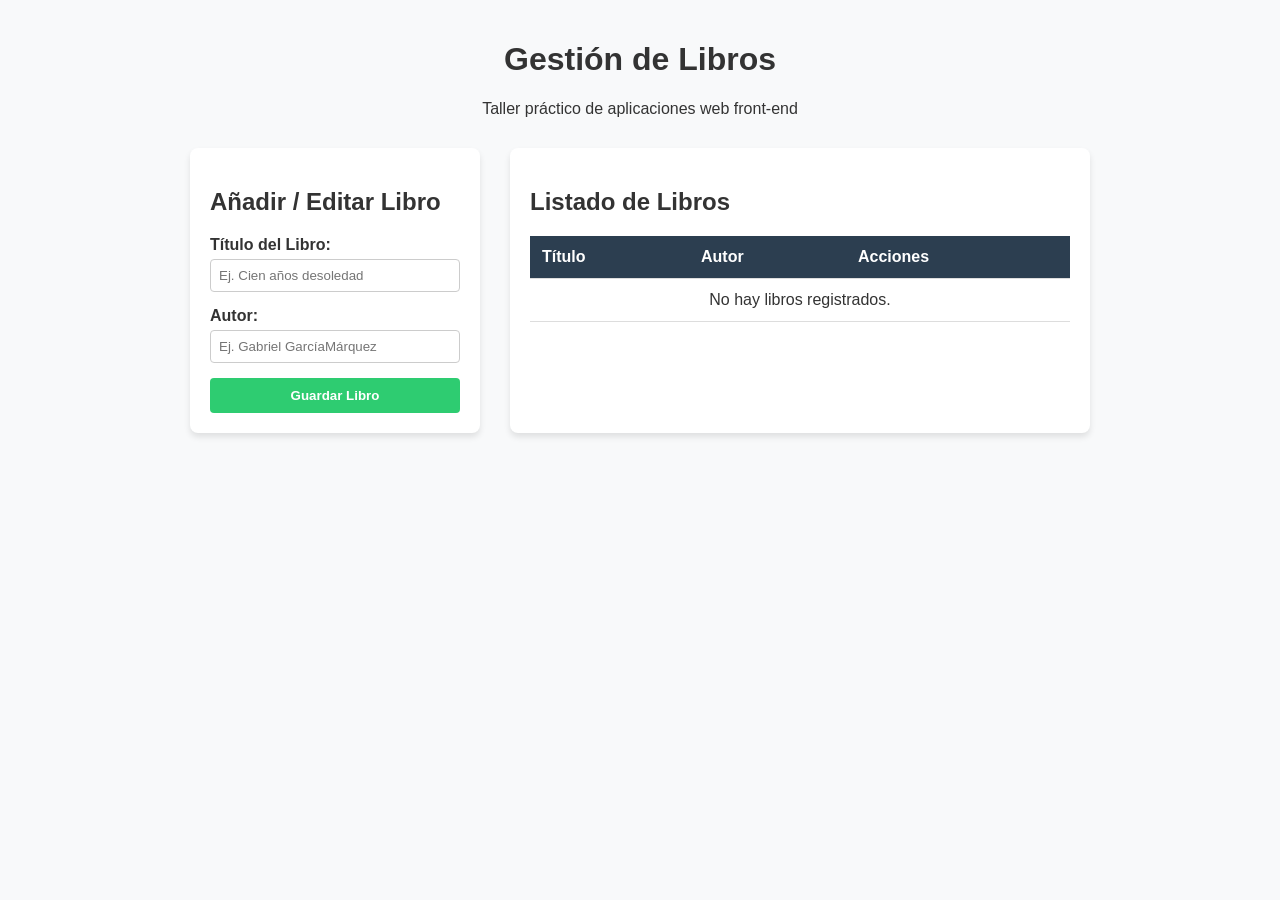
<file: Trabajos_HTML/Actividad_CRUD/index.html>
<!DOCTYPE html>
<html lang="es">
<head>
 <meta charset="UTF-8">
 <meta name="viewport" content="width=device-width, initial-scale=1.0">
 <title>Taller CRUD - Cliente Web</title>
 <link rel="stylesheet" href="estilos.css">
</head>
<body>
 <div class="contenedor">
 <header>
 <h1>Gestión de Libros</h1>
 <p>Taller práctico de aplicaciones web front-end</p>
 </header>
 <main>
 <section class="seccion-formulario">
 <h2>Añadir / Editar Libro</h2>
 <form id="formulario-crud">
 <input type="hidden" id="id-elemento">

 <div class="grupo-formulario">
 <label for="titulo">Título del Libro:</label>
 <input type="text" id="titulo" required placeholder="Ej. Cien años de
soledad">
 </div>
 <div class="grupo-formulario">
 <label for="autor">Autor:</label>
 <input type="text" id="autor" required placeholder="Ej. Gabriel García
Márquez">
 </div>
 <button type="submit" id="boton-guardar">Guardar Libro</button>
 <button type="button" id="boton-cancelar" class="oculto">Cancelar
Edición</button>
 </form>
 </section>
 <section class="seccion-tabla">
 <h2>Listado de Libros</h2>
 <div class="tabla-responsiva">
 <table>
 <thead>
 <tr>
 <th>Título</th>
 <th>Autor</th>
 <th>Acciones</th>
 </tr>
 </thead>
 <tbody id="cuerpo-tabla">
 </tbody>
 </table>
 </div>
 </section>
 </main>
 </div>
 <script src="aplicacion.js"></script>
</body>
</html>
</file>
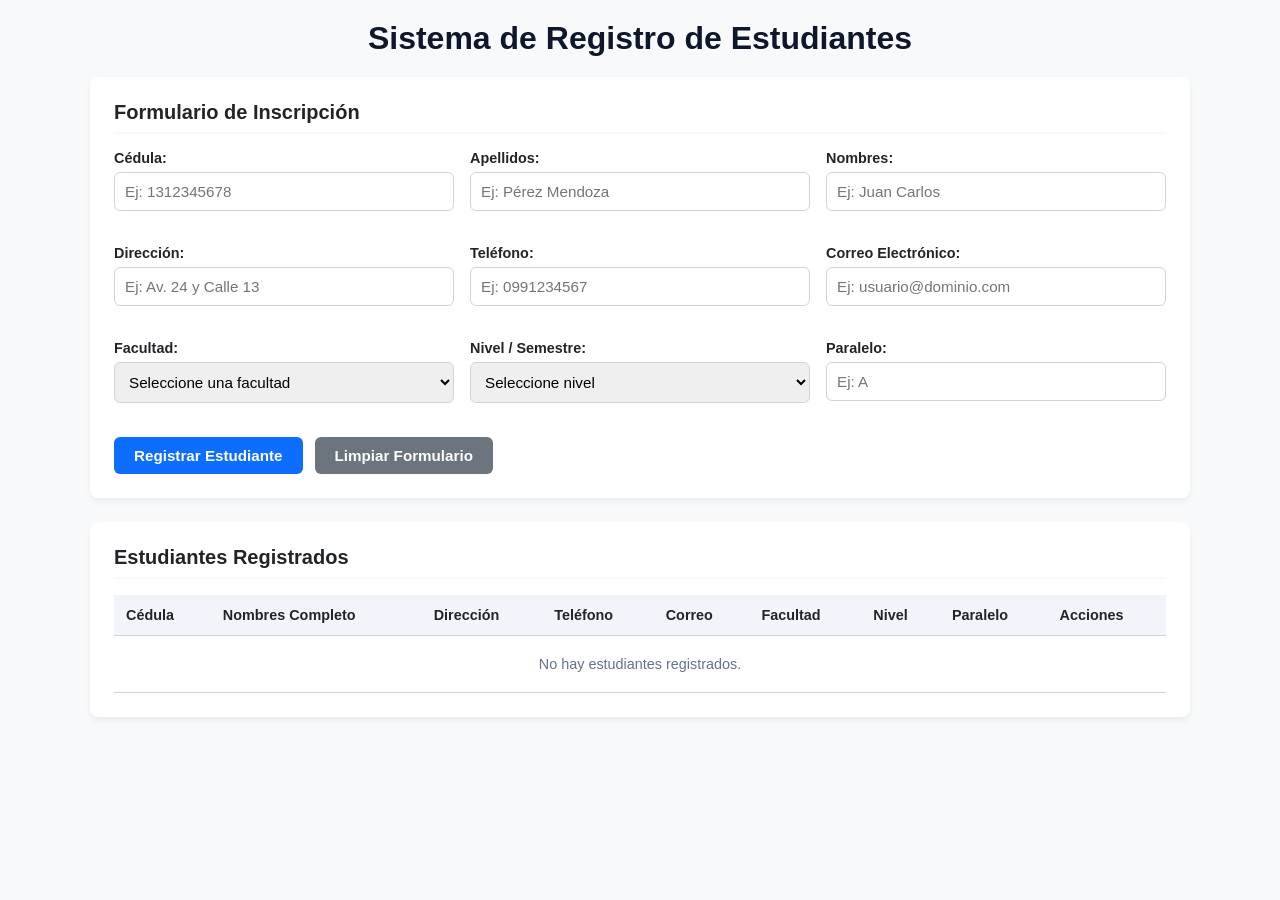
<file: Trabajos_HTML/Actividad_Formatos_ Semidestructurado_ y_ Almacenamiento_ Local/index.html>
<!DOCTYPE html>
<html lang="es">
<head>
    <meta charset="UTF-8">
    <meta name="viewport" content="width=device-width, initial-scale=1.0">
    <title>Registro de Estudiantes</title>
    <link rel="stylesheet" href="styles.css">
</head>
<body>

<div class="container">
    <h1>Sistema de Registro de Estudiantes</h1>

    <div class="card">
        <h2 class="card-title">Formulario de Inscripción</h2>
        <form id="studentForm" novalidate>
            <div class="form-grid">
                <div class="form-group">
                    <label for="cedula">Cédula:</label>
                    <input type="text" id="cedula" placeholder="Ej: 1312345678" maxlength="10">
                    <span class="error-message" id="error-cedula"></span>
                </div>

                <div class="form-group">
                    <label for="apellidos">Apellidos:</label>
                    <input type="text" id="apellidos" placeholder="Ej: Pérez Mendoza">
                    <span class="error-message" id="error-apellidos"></span>
                </div>

                <div class="form-group">
                    <label for="nombres">Nombres:</label>
                    <input type="text" id="nombres" placeholder="Ej: Juan Carlos">
                    <span class="error-message" id="error-nombres"></span>
                </div>

                <div class="form-group">
                    <label for="direccion">Dirección:</label>
                    <input type="text" id="direccion" placeholder="Ej: Av. 24 y Calle 13">
                    <span class="error-message" id="error-direccion"></span>
                </div>

                <div class="form-group">
                    <label for="telefono">Teléfono:</label>
                    <input type="text" id="telefono" placeholder="Ej: 0991234567" maxlength="10">
                    <span class="error-message" id="error-telefono"></span>
                </div>

                <div class="form-group">
                    <label for="correo">Correo Electrónico:</label>
                    <input type="email" id="correo" placeholder="Ej: usuario@dominio.com">
                    <span class="error-message" id="error-correo"></span>
                </div>

                <div class="form-group">
                    <label for="facultad">Facultad:</label>
                    <select id="facultad">
                        <option value="">Seleccione una facultad</option>
                        <option value="Ciencias Informáticas">Ciencias Informáticas</option>
                        <option value="Ingeniería Industrial">Ingeniería Industrial</option>
                        <option value="Administración de Empresas">Administración de Empresas</option>
                        <option value="Medicina">Medicina</option>
                        <option value="Derecho">Derecho</option>
                    </select>
                    <span class="error-message" id="error-facultad"></span>
                </div>

                <div class="form-group">
                    <label for="nivel">Nivel / Semestre:</label>
                    <select id="nivel">
                        <option value="">Seleccione nivel</option>
                        <option value="1">1er Semestre</option>
                        <option value="2">2do Semestre</option>
                        <option value="3">3er Semestre</option>
                        <option value="4">4to Semestre</option>
                        <option value="5">5to Semestre</option>
                        <option value="6">6to Semestre</option>
                        <option value="7">7mo Semestre</option>
                        <option value="8">8vo Semestre</option>
                    </select>
                    <span class="error-message" id="error-nivel"></span>
                </div>

                <div class="form-group">
                    <label for="paralelo">Paralelo:</label>
                    <input type="text" id="paralelo" placeholder="Ej: A" maxlength="2">
                    <span class="error-message" id="error-paralelo"></span>
                </div>
            </div>

            <div class="actions">
                <button type="submit" class="btn btn-primary">Registrar Estudiante</button>
                <button type="button" id="btnReset" class="btn btn-secondary">Limpiar Formulario</button>
            </div>
        </form>
    </div>

    <div class="card">
        <h2 class="card-title">Estudiantes Registrados</h2>
        <div class="table-responsive">
            <table>
                <thead>
                    <tr>
                        <th>Cédula</th>
                        <th>Nombres Completo</th>
                        <th>Dirección</th>
                        <th>Teléfono</th>
                        <th>Correo</th>
                        <th>Facultad</th>
                        <th>Nivel</th>
                        <th>Paralelo</th>
                        <th>Acciones</th>
                    </tr>
                </thead>
                <tbody id="studentTableBody">
                </tbody>
            </table>
        </div>
    </div>
</div>

<script src="script.js"></script>
</body>
</html>
</file>
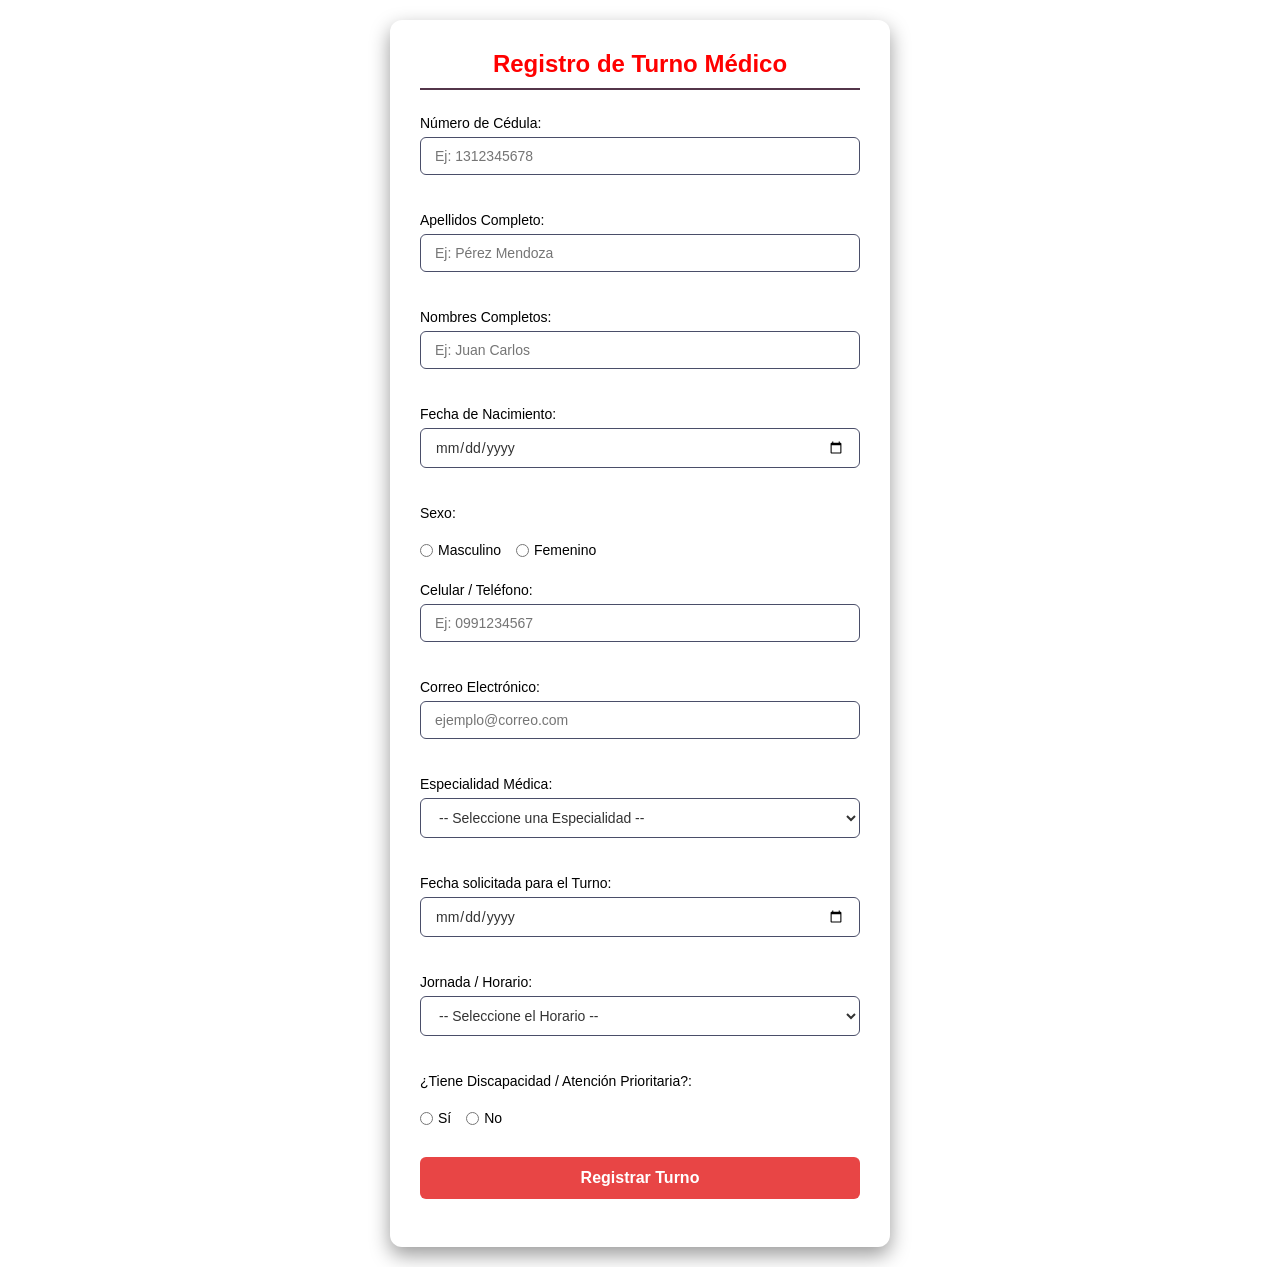
<file: Trabajos_HTML/Sistema_gestion_tunos_medicos/index.html>
<!DOCTYPE html>
<html lang="es">
<head>
    <meta charset="UTF-8">
    <meta name="viewport" content="width=device-width, initial-scale=1.0">
    <title>Sistema de Registro de Turno Médico</title>
    <link rel="stylesheet" href="estilos.css">
</head>
<body>
    <div class="form-container">
        <h2>Registro de Turno Médico</h2>
        <form id="turnoForm" novalidate>
            <!-- Cédula -->
            <div class="form-group">
                <label for="cedula">Número de Cédula:</label>
                <input type="text" id="cedula" name="cedula" placeholder="Ej: 1312345678" maxlength="10">
                <span class="error-msg" id="error-cedula"></span>
            </div>

            <!-- Apellidos -->
            <div class="form-group">
                <label for="apellidos">Apellidos Completo:</label>
                <input type="text" id="apellidos" name="apellidos" placeholder="Ej: Pérez Mendoza">
                <span class="error-msg" id="error-apellidos"></span>
            </div>

            <!-- Nombres -->
            <div class="form-group">
                <label for="nombres">Nombres Completos:</label>
                <input type="text" id="nombres" name="nombres" placeholder="Ej: Juan Carlos">
                <span class="error-msg" id="error-nombres"></span>
            </div>

            <!-- Fecha Nacimiento -->
            <div class="form-group">
                <label for="fechaNacimiento">Fecha de Nacimiento:</label>
                <input type="date" id="fechaNacimiento" name="fechaNacimiento">
                <span class="error-msg" id="error-fechaNacimiento"></span>
            </div>

            <!-- Sexo -->
            <div class="form-group radio-group">
                <label>Sexo:</label>
                <label class="radio-label"><input type="radio" name="sexo" value="Masculino"> Masculino</label>
                <label class="radio-label"><input type="radio" name="sexo" value="Femenino"> Femenino</label>
                <span class="error-msg" id="error-sexo"></span>
            </div>

            <!-- Celular -->
            <div class="form-group">
                <label for="celular">Celular / Teléfono:</label>
                <input type="text" id="celular" name="celular" placeholder="Ej: 0991234567" maxlength="10">
                <span class="error-msg" id="error-celular"></span>
            </div>

            <!-- Correo Electrónico -->
            <div class="form-group">
                <label for="correo">Correo Electrónico:</label>
                <input type="email" id="correo" name="correo" placeholder="ejemplo@correo.com">
                <span class="error-msg" id="error-correo"></span>
            </div>

            <!-- Especialidad Médica -->
            <div class="form-group">
                <label for="especialidad">Especialidad Médica:</label>
                <select id="especialidad" name="especialidad">
                    <option value="">-- Seleccione una Especialidad --</option>
                    <option value="Medicina General">Medicina General</option>
                    <option value="Pediatría">Pediatría</option>
                    <option value="Cardiología">Cardiología</option>
                    <option value="Odontología">Odontología</option>
                    <option value="Traumatología">Traumatología</option>
                </select>
                <span class="error-msg" id="error-especialidad"></span>
            </div>

            <!-- Fecha del Turno -->
            <div class="form-group">
                <label for="fechaTurno">Fecha solicitada para el Turno:</label>
                <input type="date" id="fechaTurno" name="fechaTurno">
                <span class="error-msg" id="error-fechaTurno"></span>
            </div>

            <!-- Horario -->
            <div class="form-group">
                <label for="horario">Jornada / Horario:</label>
                <select id="horario" name="horario">
                    <option value="">-- Seleccione el Horario --</option>
                    <option value="Mañana (08:00 - 12:00)">Mañana (08:00 - 12:00)</option>
                    <option value="Tarde (14:00 - 18:00)">Tarde (14:00 - 18:00)</option>
                </select>
                <span class="error-msg" id="error-horario"></span>
            </div>

            <!-- Tiene Discapacidad -->
            <div class="form-group radio-group">
                <label>¿Tiene Discapacidad / Atención Prioritaria?:</label>
                <label class="radio-label"><input type="radio" name="discapacidad" value="Si"> Sí</label>
                <label class="radio-label"><input type="radio" name="discapacidad" value="No"> No</label>
                <span class="error-msg" id="error-discapacidad"></span>
            </div>

            <!-- Botón de Envío -->
            <div class="form-group button-container">
                <button type="submit" id="btnRegistrar">Registrar Turno</button>
            </div>
        </form>
    </div>

    <script src="validaciones.js"></script>
</body>
</html>
</file>
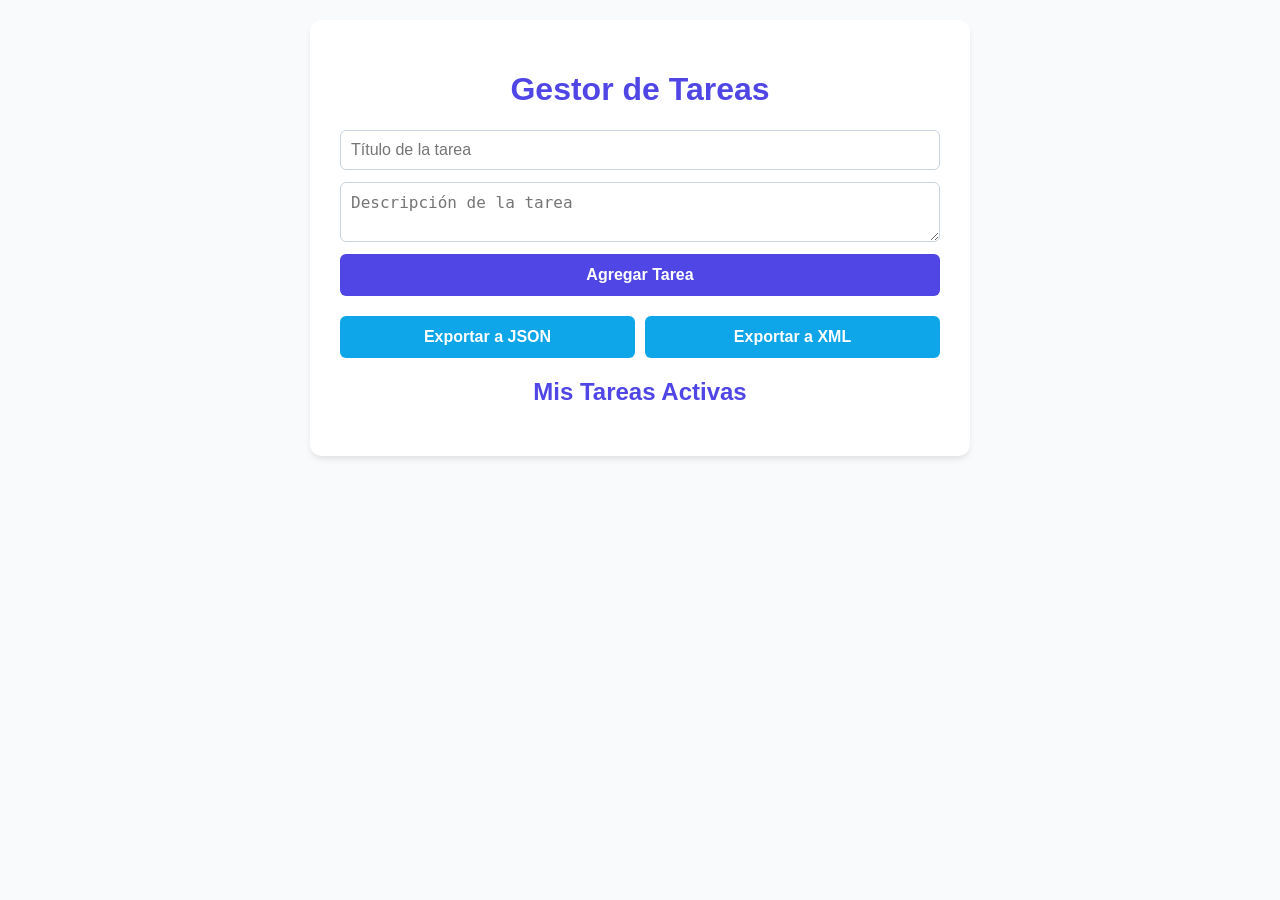
<file: Trabajos_HTML/taller-web/index.html>
<!DOCTYPE html>
<html lang="es">
<head>
 <meta charset="UTF-8">
 <meta name="viewport" content="width=device-width, initial-scale=1.0">
 <title>Taller: Gestor de Tareas Semiestructurado</title>
 <link rel="stylesheet" href="estilos.css">
</head>
<body>
 <div class="contenedor">
 <h1>Gestor de Tareas</h1>

 <form id="formulario-tareas">
 <input type="text" id="titulo-tarea" placeholder="Título de la tarea" required>
 <textarea id="descripcion-tarea" placeholder="Descripción de la tarea"
required></textarea>
 <button type="submit">Agregar Tarea</button>
 </form>
 <div class="acciones-datos">
 <button id="btn-exportar-json" class="btn-secundario">Exportar a
JSON</button>
 <button id="btn-exportar-xml" class="btn-secundario">Exportar a
XML</button>
 </div>
 <h2>Mis Tareas Activas</h2>
 <ul id="lista-tareas"></ul>
 </div>
 <script src="aplicacion.js"></script>
</body>
</html>
</file>
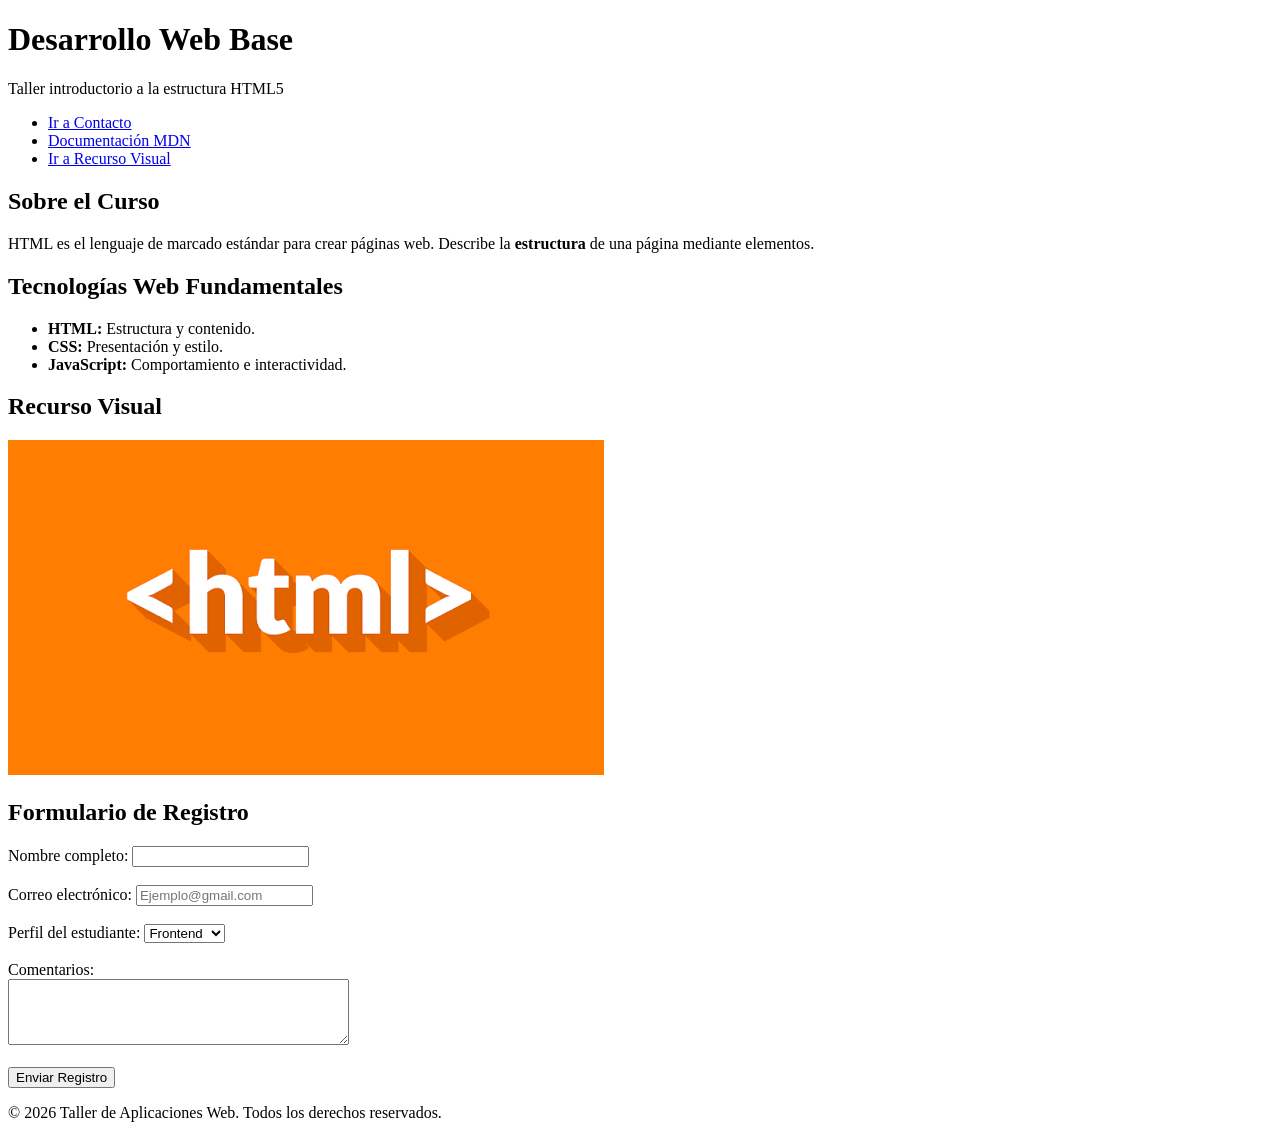
<file: Trabajos_HTML/tarea_1/index.html>
<!DOCTYPE html>
<html lang="es">
<head>
    <meta charset="UTF-8">
    <meta name="viewport" content="width=device-width, initial-scale=1.0">
    <title>Mi Primer Sitio Web</title>
</head>
<body>

    <!-- Cabecera principal -->
    <header>
        <h1>Desarrollo Web Base</h1>
        <p>Taller introductorio a la estructura HTML5</p>
    </header>

    <!-- Menú de navegación -->
    <nav>
        <ul>
            <li><a href="#contacto">Ir a Contacto</a></li>
            <li><a href="https://developer.mozilla.org/es/docs/Web/HTML" target="_blank">Documentación MDN</a></li>
            <li><a href="#visual">Ir a Recurso Visual</a></li>
        </ul>
    </nav>

    <!-- Contenido principal -->
    <main>
        <section>
            <h2>Sobre el Curso</h2>
            <p>HTML es el lenguaje de marcado estándar para crear páginas web. Describe la <strong>estructura</strong> de una página mediante elementos.</p>
        </section>

        <section>
            <h2>Tecnologías Web Fundamentales</h2>
            <ul>
                <li><strong>HTML:</strong> Estructura y contenido.</li>
                <li><strong>CSS:</strong> Presentación y estilo.</li>
                <li><strong>JavaScript:</strong> Comportamiento e interactividad.</li>
            </ul>
        </section>

        <section id="visual">
            <h2>Recurso Visual</h2>
            <img src="images.png" alt="Imagen de ejemplo para el taller">
        </section>

        <!-- Formulario de Contacto -->
        <section id="contacto">
            <h2>Formulario de Registro</h2>
            <form action="#" method="POST">
                <div>
                    <label for="nombre">Nombre completo:</label>
                    <input type="text" id="nombre" name="nombre" required>
                </div><br>

                <div>
                    <label for="correo">Correo electrónico:</label>
                    <input type="email" id="correo" name="correo" placeholder="Ejemplo@gmail.com" required>
                </div><br>

                <div>
                    <label for="rol">Perfil del estudiante:</label>
                    <select id="rol" name="rol">
                        <option value="frontend">Frontend</option>
                        <option value="backend">Backend</option>
                        <option value="fullstack">Full Stack</option>
                    </select>
                </div><br>

                <div>
                    <label for="mensaje">Comentarios:</label><br>
                    <textarea id="mensaje" name="mensaje" rows="4" cols="40"></textarea>
                </div><br>

                <button type="submit">Enviar Registro</button>
            </form>
        </section>
    </main>

    <!-- Pie de página -->
    <footer>
        <p>&copy; 2026 Taller de Aplicaciones Web. Todos los derechos reservados.</p>
    </footer>

</body>
</html>
</file>
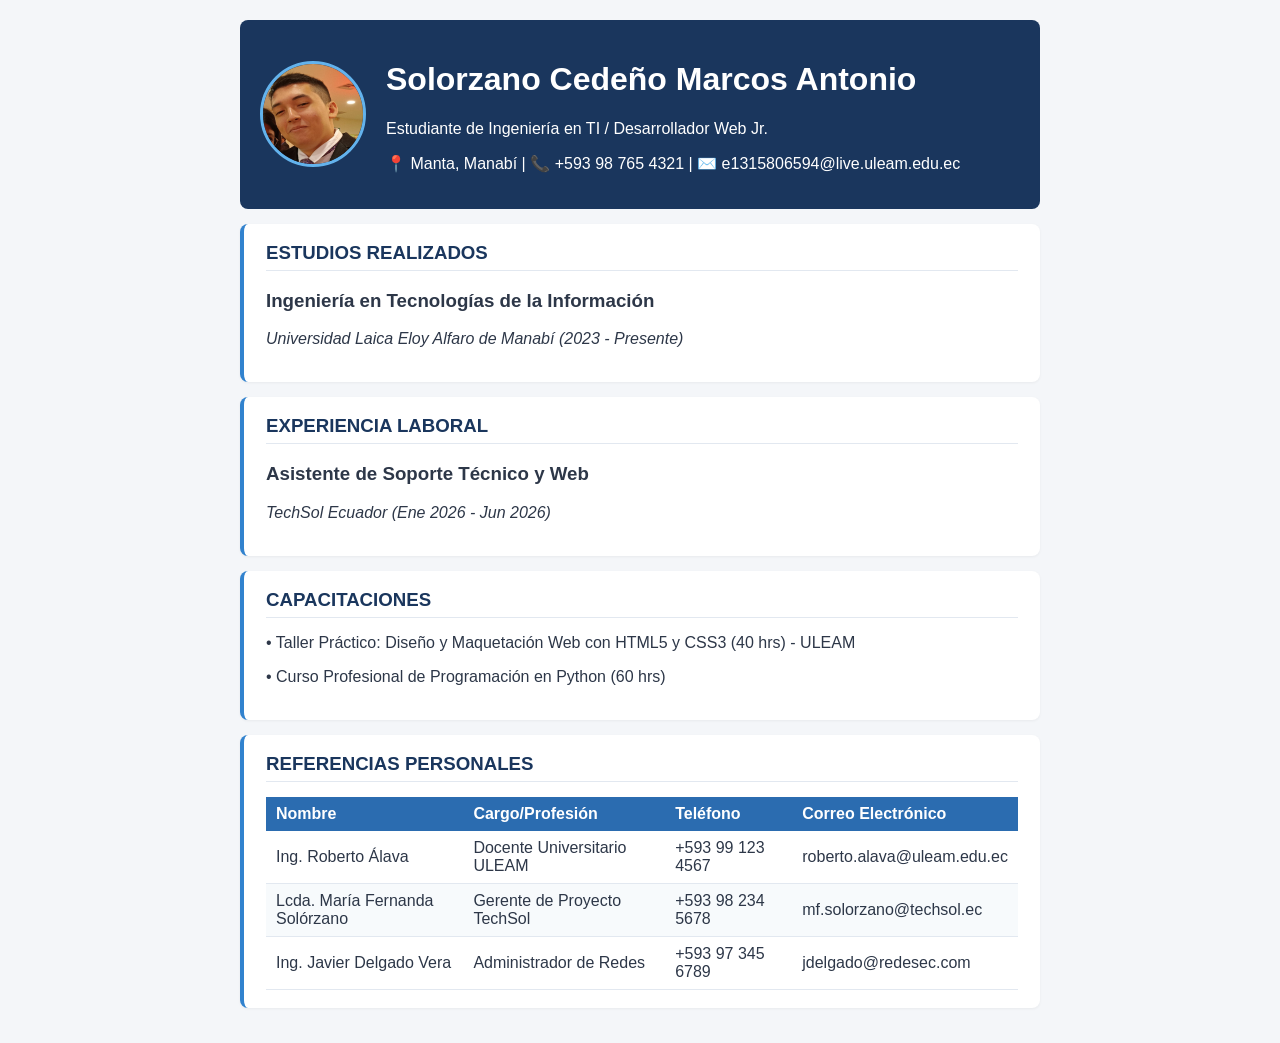
<file: Trabajos_HTML/tarea_2/hoja_de_vida.html>
<!DOCTYPE html>
<html lang="es">
<head>
    <meta charset="UTF-8">
    <title>Hoja de Vida - Solorzano Cedeño Marcos Antonio</title>
    <style>
        body {
            font-family: 'Arial', sans-serif;
            background-color: #f4f6f9;
            color: #2d3748;
            margin: 0;
            padding: 20px;
        }

        .container {
            max-width: 800px;
            margin: 0 auto;
        }

        /* Header con Foto y Datos Personales */
        .header-card {
            background-color: #1a365d;
            color: #ffffff;
            padding: 20px;
            border-radius: 8px;
            display: flex;
            align-items: center;
            margin-bottom: 15px;
        }

        .profile-photo {
            width: 100px;
            height: 100px;
            border-radius: 50%;
            border: 3px solid #63b3ed;
            margin-right: 20px;
        }

        /* Secciones principales con DIVs */
        .card {
            background: #ffffff;
            border-radius: 8px;
            padding: 18px 22px;
            margin-bottom: 15px;
            border-left: 4px solid #3182ce;
            box-shadow: 0px 1px 3px rgba(0,0,0,0.05);
        }

        .section-title {
            font-size: 14pt;
            color: #1a365d;
            border-bottom: 1px solid #e2e8f0;
            padding-bottom: 6px;
            margin-top: 0;
            text-transform: uppercase;
        }

        /* Tabla de Referencias Personales */
        .custom-table {
            width: 100%;
            border-collapse: collapse;
            margin-top: 10px;
        }

        .custom-table th {
            background-color: #2b6cb0;
            color: #ffffff;
            text-align: left;
            padding: 8px 10px;
        }

        .custom-table td {
            padding: 8px 10px;
            border-bottom: 1px solid #e2e8f0;
        }

        .custom-table tr:nth-child(even) {
            background-color: #f7fafc;
        }
    </style>
</head>
<body>

<div class="container">
    <!-- 1. DATOS PERSONALES -->
    <div class="header-card">
        <img src="foto.jpeg" alt="Foto Perfil" class="profile-photo">
        <div>
            <h1>Solorzano Cedeño Marcos Antonio</h1>
            <p>Estudiante de Ingeniería en TI / Desarrollador Web Jr.</p>
            <p>📍 Manta, Manabí | 📞 +593 98 765 4321 | ✉️ e1315806594@live.uleam.edu.ec</p>
        </div>
    </div>

    <!-- 2. ESTUDIOS REALIZADOS -->
    <div class="card">
        <h2 class="section-title">Estudios Realizados</h2>
        <div>
            <h3>Ingeniería en Tecnologías de la Información</h3>
            <p><em>Universidad Laica Eloy Alfaro de Manabí (2023 - Presente)</em></p>
        </div>
    </div>

    <!-- 3. EXPERIENCIA LABORAL -->
    <div class="card">
        <h2 class="section-title">Experiencia Laboral</h2>
        <div>
            <h3>Asistente de Soporte Técnico y Web</h3>
            <p><em>TechSol Ecuador (Ene 2026 - Jun 2026)</em></p>
        </div>
    </div>

    <!-- 4. CAPACITACIONES -->
    <div class="card">
        <h2 class="section-title">Capacitaciones</h2>
        <p>• Taller Práctico: Diseño y Maquetación Web con HTML5 y CSS3 (40 hrs) - ULEAM</p>
        <p>• Curso Profesional de Programación en Python (60 hrs)</p>
    </div>

    <!-- 5. REFERENCIAS PERSONALES -->
    <div class="card">
        <h2 class="section-title">Referencias Personales</h2>
        <table class="custom-table">
            <thead>
                <tr>
                    <th>Nombre</th>
                    <th>Cargo/Profesión</th>
                    <th>Teléfono</th>
                    <th>Correo Electrónico</th>
                </tr>
            </thead>
            <tbody>
                <tr>
                    <td>Ing. Roberto Álava</td>
                    <td>Docente Universitario ULEAM</td>
                    <td>+593 99 123 4567</td>
                    <td>roberto.alava@uleam.edu.ec</td>
                </tr>
                <tr>
                    <td>Lcda. María Fernanda Solórzano</td>
                    <td>Gerente de Proyecto TechSol</td>
                    <td>+593 98 234 5678</td>
                    <td>mf.solorzano@techsol.ec</td>
                </tr>
                <tr>
                    <td>Ing. Javier Delgado Vera</td>
                    <td>Administrador de Redes</td>
                    <td>+593 97 345 6789</td>
                    <td>jdelgado@redesec.com</td>
                </tr>
            </tbody>
        </table>
    </div>
</div>

</body>
</html>
</file>
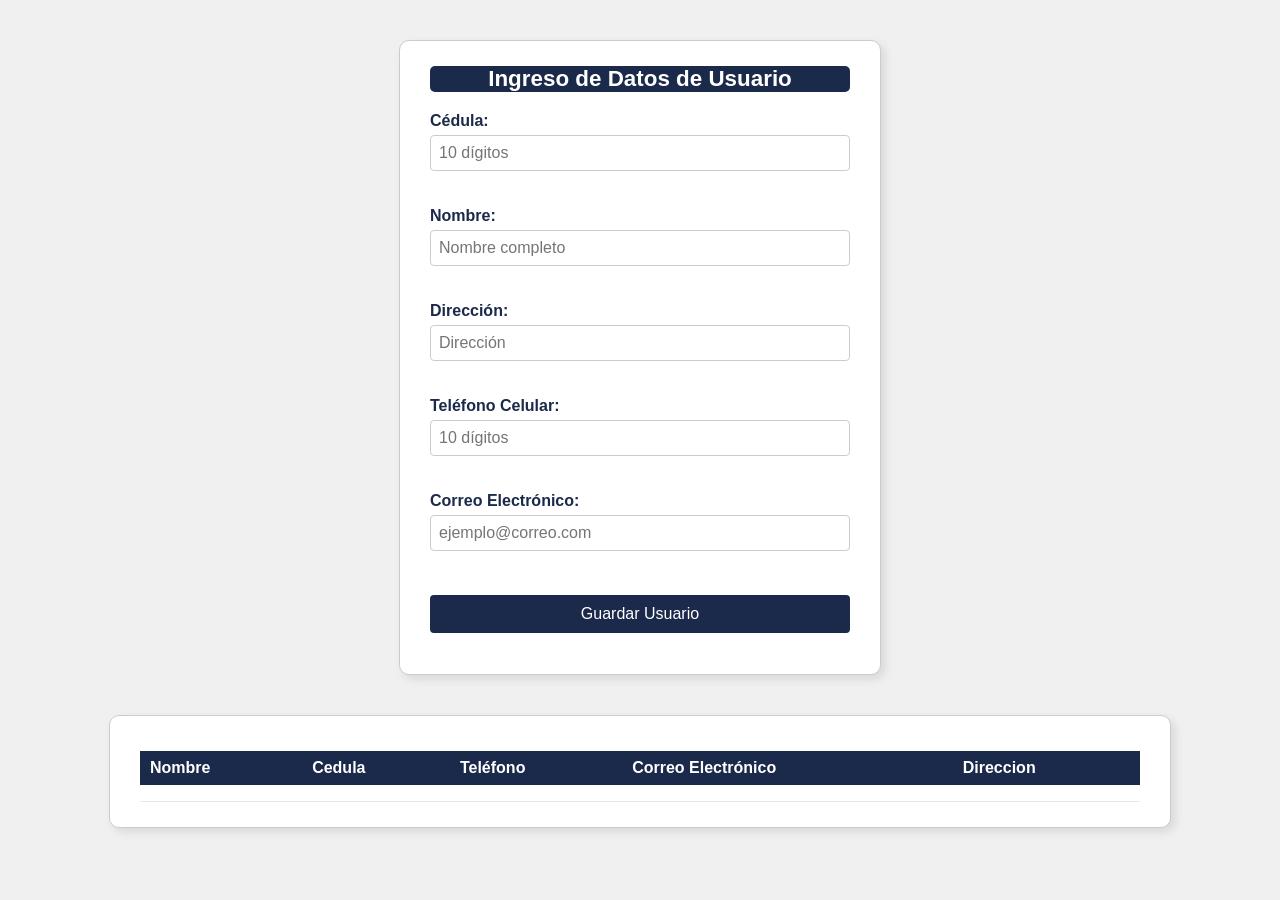
<file: Trabajos_HTML/tarea_3/formulario.html>
<!DOCTYPE html>
<html lang="es">
<head>
  <meta charset="UTF-8">
  <title>Ingreso de Datos de Usuario</title>
  <link rel="stylesheet" href="style.css">
</head>
<body>
  <div class="contenedor">
    <h1>Ingreso de Datos de Usuario</h1>
    <form id="formUsuario" novalidate>
      <div class="campo">
        <label for="cedula">Cédula:</label>
        <input type="text" id="cedula" maxlength="10" placeholder="10 dígitos">
        <span class="error" id="errorCedula"></span>
      </div>
      <div class="campo">
        <label for="nombre">Nombre:</label>
        <input type="text" id="nombre" maxlength="30" placeholder="Nombre completo">
        <span class="error" id="errorNombre"></span>
      </div>
      <div class="campo">
        <label for="direccion">Dirección:</label>
        <input type="text" id="direccion" maxlength="50" placeholder="Dirección">
        <span class="error" id="errorDireccion"></span>
      </div>
      <div class="campo">
        <label for="telefono">Teléfono Celular:</label>
        <input type="text" id="telefono" maxlength="10" placeholder="10 dígitos">
        <span class="error" id="errorTelefono"></span>
      </div>
      <div class="campo">
        <label for="correo">Correo Electrónico:</label>
        <input type="text" id="correo" placeholder="ejemplo@correo.com">
        <span class="error" id="errorCorreo"></span>
      </div>
      <button type="submit">Guardar Usuario</button>
      <p class="mensaje-exito" id="mensajeExito"></p>
      <p class="mensaje-error" id="mensajeError"></p>
    </form>

  </div>
  <div class="contenedor-tabla" id="contenedorTabla">
    <table class="custom-table" id="custom-table">
      <thead>
          <tr>
              <th>Nombre</th>
              <th>Cedula</th>
              <th>Teléfono</th>
              <th>Correo Electrónico</th>
              <th>Direccion</th>
          </tr>
      </thead>
      <tbody>
          <tr>
              <td id="tablaNombre"></td>
              <td id="tablaCedula"></td>
              <td id="tablaTeléfono"></td>
              <td id="tablaCorreo"></td>
              <td id="tablaDireccion"></td>
          </tr>
      </tbody>
    </table>
  </div>
  <script src="script.java"></script>
</body>
</html>
</file>
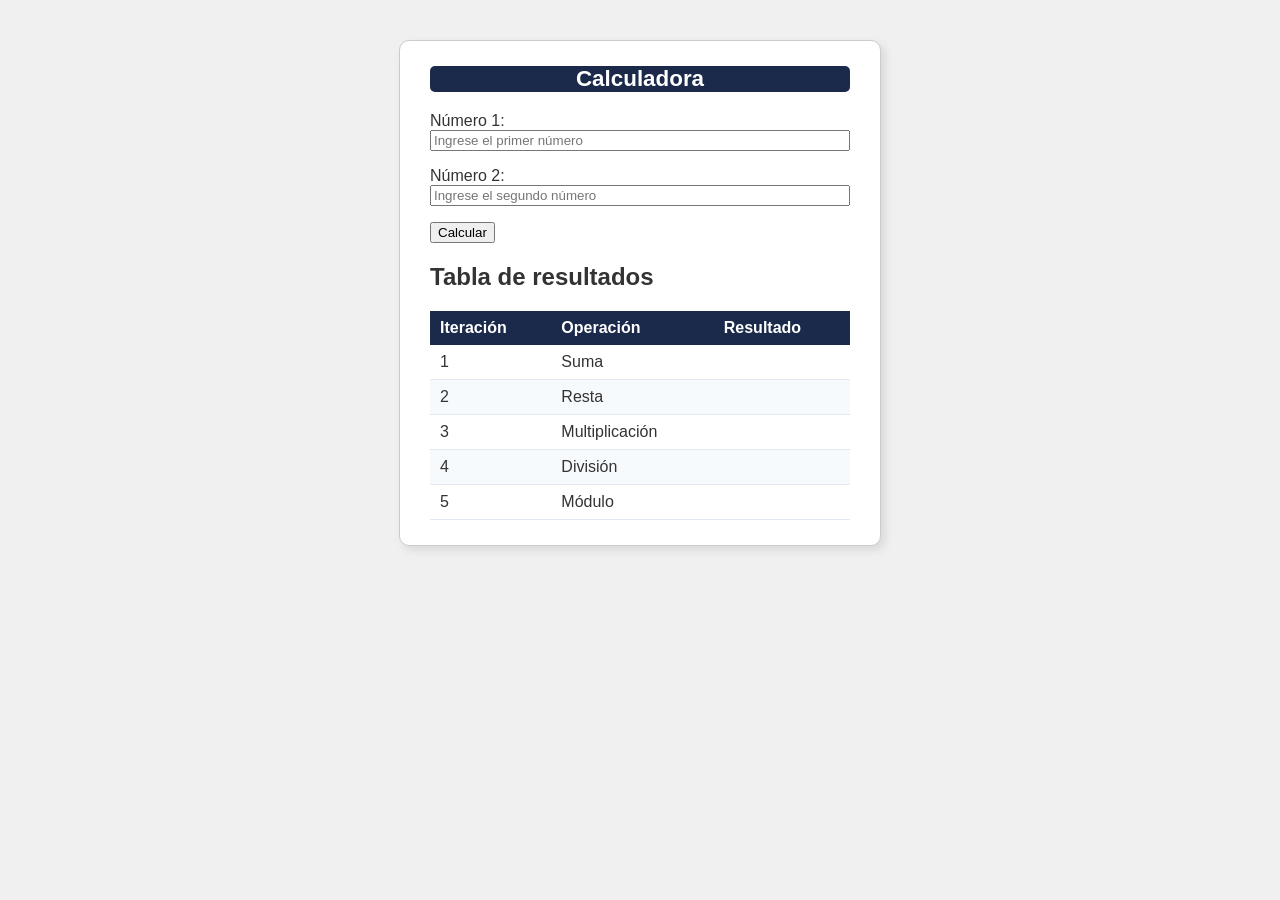
<file: Trabajos_HTML/Actiidades_en_clase/Calculadora/calculadora.html>
<!DOCTYPE html>
<html lang="es">
<head>
  <meta charset="UTF-8">
  <title>Calculadora</title>
  <link rel="stylesheet" href="style.css">
</head>
<body>
  <div class="contenedor">
    <h1>Calculadora</h1>
    <form id="formCalculadora">
      <div class="campo">
        <label for="numero1">Número 1:</label>
        <input type="number" id="numero1" placeholder="Ingrese el primer número" required>
      </div>
      <div class="campo">
        <label for="numero2">Número 2:</label>
        <input type="number" id="numero2" placeholder="Ingrese el segundo número" required>
      </div>
      <button type="submit">Calcular</button>
    </form>
    <div class="resultados" id="resultados">
        <h2>Tabla de resultados</h2>
        <table class="custom-table">
            <thead>
                <tr>
                <th>Iteración</th>
                <th>Operación</th>
                <th>Resultado</th>
                </tr>
            </thead>
            <tbody id="tablaResultados">
                <tr>
                    <td>1</td>
                    <td>Suma</td>
                    <td id="resultadoSuma"></td>
                </tr>
                <tr>
                    <td>2</td>
                    <td>Resta</td>
                    <td id="resultadoResta"></td>
                </tr>
                <tr>
                    <td>3</td>
                    <td>Multiplicación</td>
                    <td id="resultadoMultiplicacion"></td>
                </tr>
                <tr>
                    <td>4</td>
                    <td>División</td>
                    <td id="resultadoDivision"></td>
                </tr>
                <tr>
                    <td>5</td>
                    <td>Módulo</td>
                    <td id="resultadoModulo"></td>
                </tr>
            </tbody>
        </table>
    </div>
  </div>

  <script src="calculadora.js"></script>
</file>
<file: Trabajos_HTML/Actividad_CRUD/estilos.css>
:root {
 --color-primario: #2c3e50;
 --color-secundario: #3498db;
 --color-exito: #2ecc71;
 --color-peligro: #e74c3c;
 --fondo-claro: #f8f9fa;
}
body {
 font-family: 'Segoe UI', Tahoma, Geneva, Verdana, sans-serif;
 background-color: var(--fondo-claro);
 margin: 0;
 padding: 20px;
 color: #333;
}
.contenedor {
 max-width: 900px;
 margin: 0 auto;
}
header {
 text-align: center;
 margin-bottom: 30px;
}
main {
 display: grid;
 grid-template-columns: 1fr;
 gap: 30px;
}
@media (min-width: 768px) {
 main {
 grid-template-columns: 1fr 2fr;
 }
}
/* Estilos del Formulario */
.seccion-formulario, .seccion-tabla {
 background: white;
 padding: 20px;
 border-radius: 8px;
 box-shadow: 0 4px 6px rgba(0,0,0,0.1);
}
.grupo-formulario {
 margin-bottom: 15px;
}
label {
 display: block;
 margin-bottom: 5px;
 font-weight: bold;
}
input[type="text"] {
 width: 100%;
 padding: 8px;
 box-sizing: border-box;
 border: 1px solid #ccc;
 border-radius: 4px;
}
button {
 padding: 10px 15px;
 border: none;
 border-radius: 4px;
 cursor: pointer;
 font-weight: bold;
 color: white;
 background-color: var(--color-secundario);
}
button:hover { opacity: 0.9; }
#boton-guardar { background-color: var(--color-exito); width: 100%; }
.btn-editar { background-color: var(--color-secundario); margin-right: 5px; }
.btn-eliminar { background-color: var(--color-peligro); }
#boton-cancelar { background-color: #7f8c8d; width: 100%; margin-top: 5px; }
.oculto { display: none; }
/* Estilos de la Tabla */
table {
 width: 100%;
 border-collapse: collapse;
 margin-top: 10px;
}
th, td {
 padding: 12px;
 text-align: left;
 border-bottom: 1px solid #ddd;
}
th { background-color: var(--color-primario); color: white; }
tr:hover { background-color: #f1f1f1; }
</file>
<file: Trabajos_HTML/Actividad_Formatos_ Semidestructurado_ y_ Almacenamiento_ Local/styles.css>
:root {
    --primary: #0d6efd;
    --primary-hover: #0b5ed7;
    --danger: #dc3545;
    --success: #198754;
    --bg: #f8f9fa;
    --card-bg: #ffffff;
    --text: #212529;
    --border: #ced4da;
}

* {
    box-sizing: border-box;
    margin: 0;
    padding: 0;
    font-family: 'Segoe UI', Tahoma, Geneva, Verdana, sans-serif;
}

body {
    background-color: var(--bg);
    color: var(--text);
    padding: 20px;
}

.container {
    max-width: 1100px;
    margin: 0 auto;
}

h1 {
    text-align: center;
    margin-bottom: 20px;
    color: #0f172a;
}

.card {
    background-color: var(--card-bg);
    border-radius: 8px;
    padding: 24px;
    box-shadow: 0 4px 6px rgba(0, 0, 0, 0.05);
    margin-bottom: 24px;
}

.card-title {
    font-size: 1.25rem;
    margin-bottom: 16px;
    border-bottom: 2px solid var(--bg);
    padding-bottom: 8px;
}

.form-grid {
    display: grid;
    grid-template-columns: repeat(auto-fit, minmax(280px, 1fr));
    gap: 16px;
}

.form-group {
    display: flex;
    flex-direction: column;
}

label {
    font-weight: 600;
    font-size: 0.9rem;
    margin-bottom: 6px;
}

input, select {
    padding: 10px;
    border: 1px solid var(--border);
    border-radius: 6px;
    font-size: 0.95rem;
    transition: border-color 0.2s, box-shadow 0.2s;
}

input:focus, select:focus {
    outline: none;
    border-color: var(--primary);
    box-shadow: 0 0 0 3px rgba(13, 110, 253, 0.25);
}

.error-message {
    color: var(--danger);
    font-size: 0.8rem;
    margin-top: 4px;
    min-height: 1.1em;
}

.is-invalid {
    border-color: var(--danger) !important;
}

.is-valid {
    border-color: var(--success) !important;
}

.actions {
    margin-top: 16px;
    display: flex;
    gap: 12px;
}

.btn {
    padding: 10px 20px;
    border: none;
    border-radius: 6px;
    font-size: 0.95rem;
    font-weight: 600;
    cursor: pointer;
    transition: background-color 0.2s;
}

.btn-primary {
    background-color: var(--primary);
    color: white;
}

.btn-primary:hover {
    background-color: var(--primary-hover);
}

.btn-secondary {
    background-color: #6c757d;
    color: white;
}

.btn-secondary:hover {
    background-color: #5c636a;
}

.btn-danger {
    background-color: var(--danger);
    color: white;
    padding: 6px 12px;
    font-size: 0.85rem;
}

.btn-danger:hover {
    background-color: #bb2d3b;
}

.table-responsive {
    overflow-x: auto;
}

table {
    width: 100%;
    border-collapse: collapse;
    text-align: left;
    font-size: 0.9rem;
}

th, td {
    padding: 12px;
    border-bottom: 1px solid var(--border);
}

th {
    background-color: #f1f5f9;
    font-weight: 600;
}

tbody tr:hover {
    background-color: #f8fafc;
}

.empty-table {
    text-align: center;
    color: #64748b;
    padding: 20px;
}
</file>
<file: Trabajos_HTML/Sistema_gestion_tunos_medicos/estilos.css>
* {
    box-sizing: border-box;
    margin: 0;
    padding: 0;
    font-family: 'Segoe UI', Tahoma, Geneva, Verdana, sans-serif;
}

body {
    background-color: #ffffffc5;
    display: flex;
    justify-content: center;
    align-items: center;
    min-height: 100vh;
    padding: 20px;
}

.form-container {
    background-color: #ffffff;
    width: 100%;
    max-width: 500px;
    padding: 30px;
    border-radius: 12px;
    box-shadow: 0 8px 20px rgba(0, 0, 0, 0.4);
    color: #ffffff;
}

.form-container h2 {
    text-align: center;
    margin-bottom: 25px;
    font-size: 24px;
    color: #ff0000;
    border-bottom: 2px solid #53354a;
    padding-bottom: 10px;
}

.form-group {
    margin-bottom: 18px;
    display: flex;
    flex-direction: column;
}

.form-group label {
    font-size: 14px;
    margin-bottom: 6px;
    color: #010101;
    font-weight: 500;
}

.form-group input[type="text"],
.form-group input[type="email"],
.form-group input[type="date"],
.form-group select {
    width: 100%;
    padding: 10px 14px;
    border: 1px solid #4a4e69;
    border-radius: 6px;
    font-size: 14px;
    background-color: #ffffff;
    color: #333333;
    outline: none;
    transition: border-color 0.3s ease;
}

.form-group input:focus,
.form-group select:focus {
    border-color: #e84545;
}

.radio-group {
    flex-direction: row;
    flex-wrap: wrap;
    align-items: center;
    gap: 15px;
}

.radio-group label:first-child {
    width: 100%;
}

.radio-label {
    font-weight: normal;
    cursor: pointer;
    display: flex;
    align-items: center;
    gap: 5px;
}

.button-container {
    margin-top: 25px;
}

button {
    width: 100%;
    padding: 12px;
    background-color: #e84545;
    color: #ffffff;
    border: none;
    border-radius: 6px;
    font-size: 16px;
    font-weight: bold;
    cursor: pointer;
    transition: background-color 0.3s ease;
}

button:hover {
    background-color: #903749;
}

.error-msg {
    color: #ff6b6b;
    font-size: 12px;
    margin-top: 4px;
    min-height: 15px;
}
</file>
<file: Trabajos_HTML/taller-web/estilos.css>
:root {
 --color-primario: #4f46e5;
 --color-secundario: #0ea5e9;
 --color-fondo: #f8fafc;
 --color-tarjeta: #ffffff;
 --color-texto: #0f172a;
}
body {
 font-family: 'Segoe UI', sans-serif;
 background-color: var(--color-fondo);
 color: var(--color-texto);
 margin: 0;
 padding: 20px;
}
.contenedor {
 max-width: 600px;
 margin: 0 auto;
 background: var(--color-tarjeta);
 padding: 30px;
 border-radius: 12px;
 box-shadow: 0 4px 6px -1px rgba(0, 0, 0, 0.1);
}
h1, h2 {
 text-align: center;
 color: var(--color-primario);
}
form {
 display: flex;
 flex-direction: column;
 gap: 12px;
 margin-bottom: 20px;
}
input, textarea {
 padding: 10px;
 border: 1px solid #cbd5e1;
 border-radius: 6px;
 font-size: 16px;
}
button {
 background-color: var(--color-primario);
 color: white;
 border: none;
 padding: 12px;
 border-radius: 6px;
 cursor: pointer;
 font-size: 16px;
 font-weight: bold;
 transition: background 0.3s;
}
button:hover {
 background-color: #4338ca;
}
.acciones-datos {
 display: flex;
 gap: 10px;
 margin-bottom: 20px;
}
.btn-secundario {
 background-color: var(--color-secundario);
 flex: 1;
}
.btn-secundario:hover {
 background-color: #0284c7;
}
ul {
 list-style: none;
 padding: 0;
}
.elemento-tarea {
 background: #f1f5f9;
 padding: 15px;
 border-left: 5px solid var(--color-primario);
 margin-bottom: 10px;
 border-radius: 0 6px 6px 0;
 display: flex;
 justify-content: space-between;
 align-items: center;
}
.elemento-tarea h3 {
 margin: 0 0 5px 0;
}
.elemento-tarea p {
 margin: 0;
 color: #475569;
 font-size: 14px;
}
.btn-eliminar {
 background-color: #ef4444;
 padding: 6px 12px;
 font-size: 14px;
}
.btn-eliminar:hover {
 background-color: #dc2626;
}
</file>
<file: Trabajos_HTML/tarea_3/style.css>
body {
  margin: 0;
  font-family: Arial, sans-serif;
  background-color: #f0f0f0;
  color: #333333;
}

.contenedor {
  width: 420px;
  margin: 40px auto;
  background-color: #ffffff;
  border: 1px solid #cccccc;
  border-radius: 10px;
  padding: 25px 30px;
  box-shadow: 4px 4px 10px rgba(0, 0, 0, 0.1);
}

h1 {
  background-color: #1b2a4a;
  border-radius: 5px;
  color: #ffffff;
  font-size: 1.4em;
  text-align: center;
  margin-top: 0;
  margin-bottom: 20px;
}

.campo {
  margin-bottom: 16px;
  display: flex;
  flex-direction: column;
}

label {
  font-weight: bold;
  margin-bottom: 5px;
  color: #1b2a4a;
}

input[type="text"] {
  padding: 8px;
  border: 1px solid #cccccc;
  border-radius: 4px;
  font-size: 1em;
}

input.invalido {
  border-color: #d9534f;
  background-color: #fdf2f2;
}

.error {
  color: #d9534f;
  font-size: 0.85em;
  min-height: 16px;
  margin-top: 4px;
}

button {
  width: 100%;
  background-color: #1b2a4a;
  color: #ffffff;
  border: none;
  padding: 10px;
  border-radius: 4px;
  font-size: 1em;
  cursor: pointer;
  margin-top: 8px;
}

button:hover {
  background-color: #14213a;
}

.mensaje-exito {
  color: #2e7d32;
  font-weight: bold;
  text-align: center;
  margin-top: 12px;
}

.mensaje-error {
  color: #d9534f;
  font-weight: bold;
  text-align: center;
  margin-top: 12px;
}

.custom-table {
    width: 100%;
    border-collapse: collapse;
    margin-top: 10px;
}

.custom-table th {
    background-color: #1b2a4a;
    color: #ffffff;
    text-align: left;
    padding: 8px 10px;
}

.custom-table td {
    padding: 8px 10px;
    border-bottom: 1px solid #e2e8f0;
}

.custom-table tr:nth-child(even) {
    background-color: #f7fafc;
}

.contenedor-tabla {
  width: 1000px;
  margin: 40px auto;
  background-color: #ffffff;
  border: 1px solid #cccccc;
  border-radius: 10px;
  padding: 25px 30px;
  box-shadow: 4px 4px 10px rgba(0, 0, 0, 0.1);
}
</file>
<file: Trabajos_HTML/Actiidades_en_clase/Calculadora/style.css>
body {
  margin: 0;
  font-family: Arial, sans-serif;
  background-color: #f0f0f0;
  color: #333333;
}

.contenedor {
  width: 420px;
  margin: 40px auto;
  background-color: #ffffff;
  border: 1px solid #cccccc;
  border-radius: 10px;
  padding: 25px 30px;
  box-shadow: 4px 4px 10px rgba(0, 0, 0, 0.1);
}

h1 {
  background-color: #1b2a4a;
  border-radius: 5px;
  color: #ffffff;
  font-size: 1.4em;
  text-align: center;
  margin-top: 0;
  margin-bottom: 20px;
}

.campo {
  margin-bottom: 16px;
  display: flex;
  flex-direction: column;
}

.custom-table {
    width: 100%;
    border-collapse: collapse;
    margin-top: 10px;
}

.custom-table th {
    background-color: #1b2a4a;
    color: #ffffff;
    text-align: left;
    padding: 8px 10px;
}

.custom-table td {
    padding: 8px 10px;
    border-bottom: 1px solid #e2e8f0;
}

.custom-table tr:nth-child(even) {
    background-color: #f7fafc;
}
</file>
